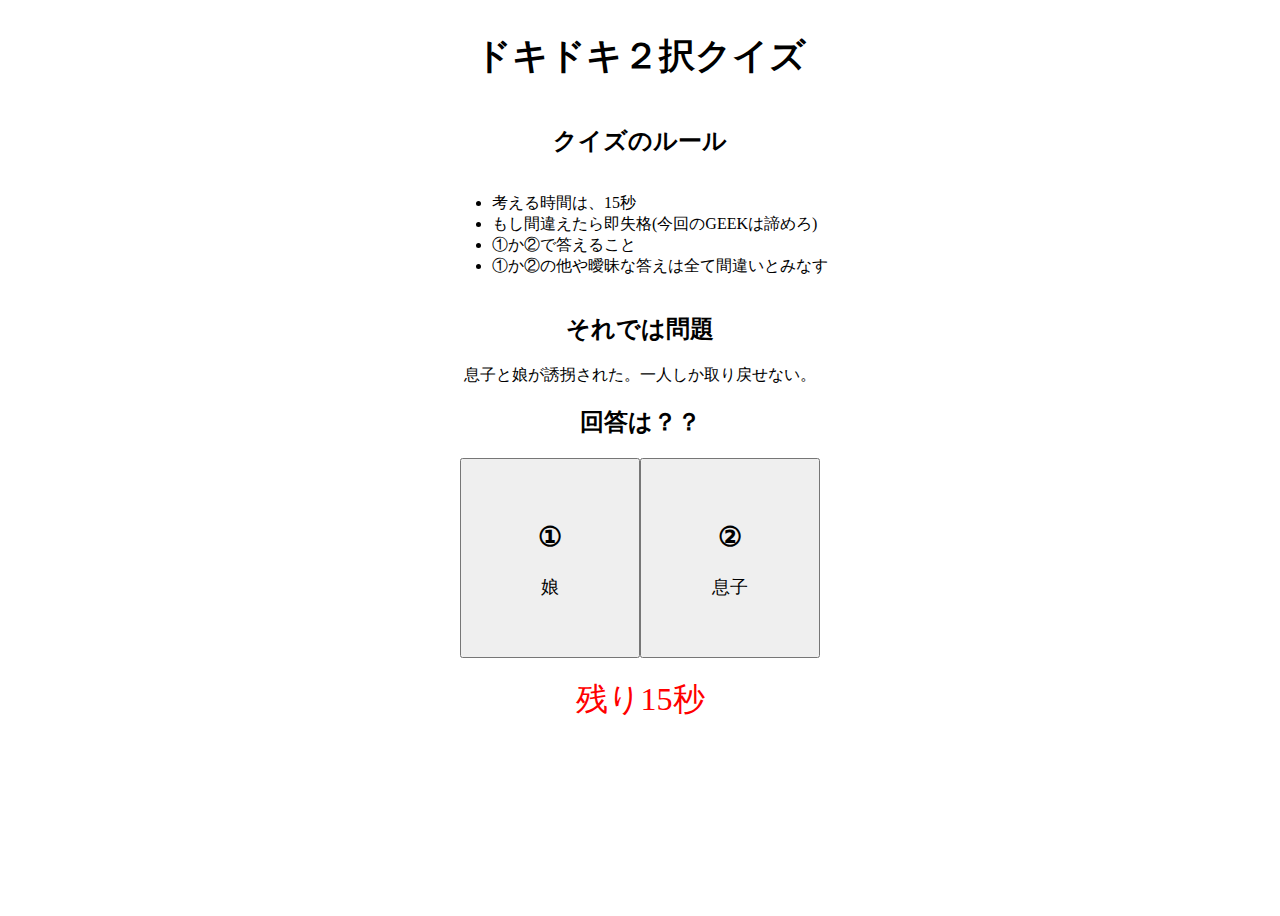
<file: index.html>
<!DOCTYPE html>
<html lang="en">
<head>
    <meta charset="UTF-8">
    <meta name="viewport" content="width=device-width, initial-scale=1.0">
    <title>quiz</title>
    <link rel="stylesheet" href="css/quiz.css">
</head>
<body>
    <main>
      
        <section>
          <h1>ドキドキ２択クイズ</h1>
        </section>
    
    
        <section>
          <h2 id="quiz_rule">クイズのルール</h2>
        </section>
    

    
    
        <section>
          
          <ul>
            <li>考える時間は、15秒</li>
            <li>もし間違えたら即失格(今回のGEEKは諦めろ)</li>
            <li>①か②で答えること</li>
            <li>①か②の他や曖昧な答えは全て間違いとみなす</li>
          </ul>
    
        </section>
    
    
        <section>
          <h2>それでは問題</h2>
        </section>
    
        <section id="quiz_content">
          <p>お前の母親と恋人が悪党に捕まり、</p>
          <p>一人しか助けられない。</p>
        </section>
        
    
        <section  id="result">
          <h2>回答は？？</h2>
        </section>
    
    
        <section>
          <button id="button1"  onclick="location.href='https://village-of-book.github.io/quiz/'">
            <h2>①</h2>
            <p id="answer1">母親</p>
          </button>
          <button id="button2"  onclick="location.href='https://village-of-book.github.io/quiz/'">
            <h2>②</h2>
          <p id="answer2">恋人</p></button>
        </section>

        <div id="timer"></div>
    
      </main>
      <script src="https://ajax.googleapis.com/ajax/libs/jquery/3.6.0/jquery.min.js"></script>

      <script>
         //乱数設定する
        const random_number = Math.floor(Math.random()*3);
          if (random_number === 0) {
            $("#quiz_content").text("母親と恋人が悪党に捕まり一人しか助けられない。")
            $("#answer1").text("母親")
            $("#answer2").text("恋人")
        
        } else if (random_number=== 1) {
          $("#quiz_content").text("息子と娘が誘拐された。一人しか取り戻せない。")
          $("#answer1").text("娘")
          $("#answer2").text("息子")
       
        }
    
          else {
            $("#quiz_content").text("５人のチームで活動している。どちらの道を選ぶ。")
            $("#answer1").text("５人で行けるが長く困難な道")
            $("#answer2").text("３人しか行けないが短く簡単な道")
        
        }
    

       </script>

      <script>
        const totalTime = 15000;
        const oldTime = Date.now();

        const timeId = setInterval(() => {
        const currentTime = Date.now();

        // 差分を求める
        const diff = currentTime - oldTime;

        const diffSec = totalTime - diff;

        //ミリ秒を整数に変換
        const remainSec = Math.ceil(diffSec / 1000);

        let text = `残り${remainSec}秒`;

         // 0秒以下になったら
        if (diffSec <= 0) {
        clearInterval(timeId);

        // タイマー終了の文言を表示する
        text = "ぶ〜、終〜了〜";
        }

        // 画面に表示する
        document.querySelector('#timer').innerHTML = text;
        })

        $("#button2").on('click', function() {
        });

      </script>

      <script>
        console.log(location.href)

        setTimeout(() => {
            location.href = "quiz_answer.html"
        }, 20000);
      </script>
    
</body>
</html>
</file>
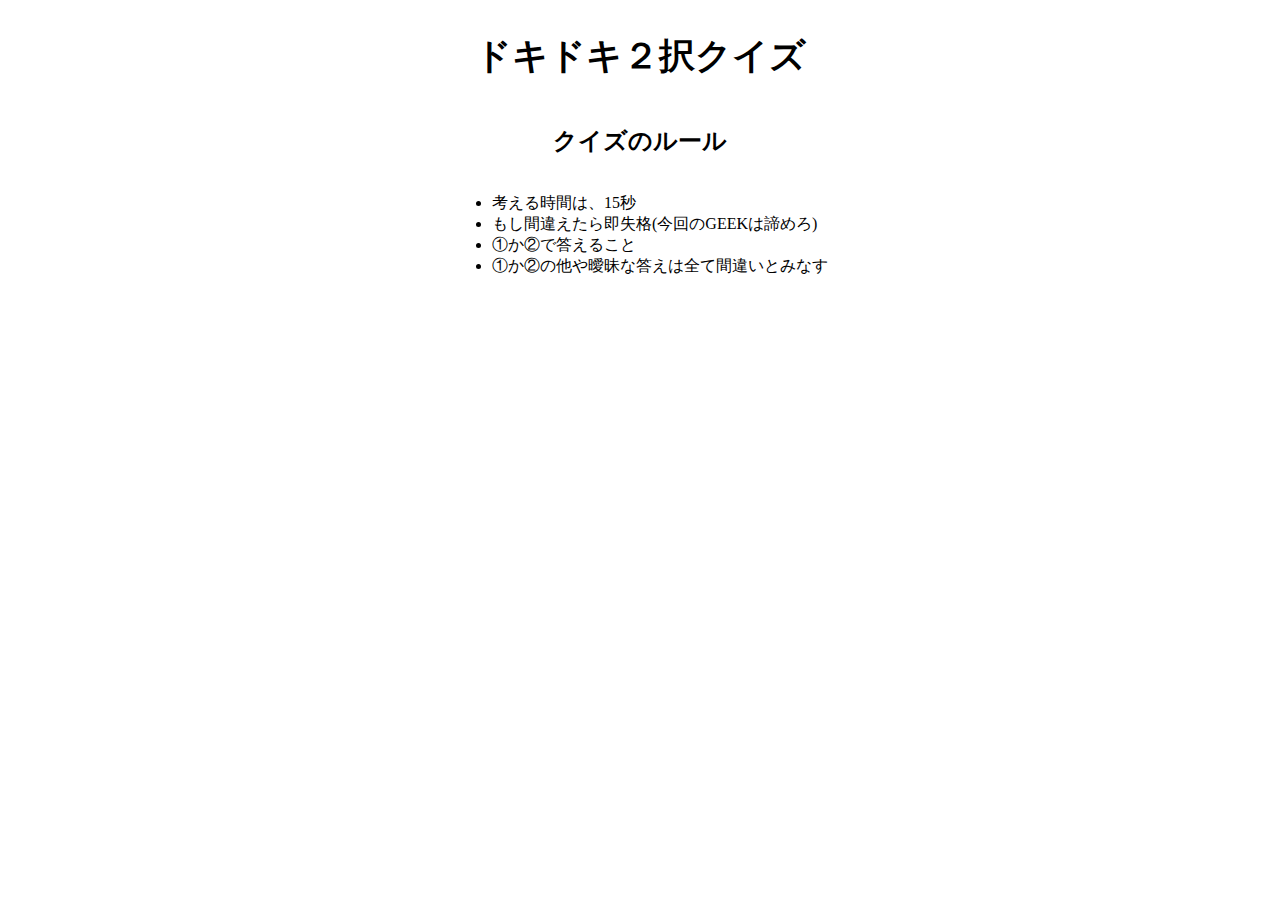
<file: quiz_answer.html>
<!DOCTYPE html>
<html lang="en">
<head>
    <meta charset="UTF-8">
    <meta name="viewport" content="width=device-width, initial-scale=1.0">
    <title>answer</title>
    <link rel="stylesheet" href="css/quiz.css">    
</head>
<body>
    <main>

        <section>
          <h1>ドキドキ２択クイズ</h1>
        </section>
    
    
        <section>
          <h2 id="quiz_rule">クイズのルール</h2>
        </section>
    

    
    
        <section>
          
          <ul>
            <li>考える時間は、15秒</li>
            <li>もし間違えたら即失格(今回のGEEKは諦めろ)</li>
            <li>①か②で答えること</li>
            <li>①か②の他や曖昧な答えは全て間違いとみなす</li>
          </ul>
    
        </section>

        <section>
          <div id="comment">
            <p class="slideConts txt1">気付いたようだね。</p>
            <p class="slideConts txt2">その通り！このクイズに正解なんてない！！</p>
            <p class="slideConts txt3">しかし回答は①か②でしか言えないルールだ</p>
        </div>
        </section>

          <div class="silent">
            <p class="slideConts txt4">つまり答えられない</p>
            <h2 class="slideConts txt5">沈黙しかないんだ</h2>  
          </div>

      </main>

      <script src="https://ajax.googleapis.com/ajax/libs/jquery/3.7.1/jquery.min.js"></script>

      <script>
        function BlurTextAnimeControl() {
        $('.slideConts').each(function(){ 
          var elemPos = $(this).offset().top-50;
          var scroll = $(window).scrollTop();
          var windowHeight = $(window).height();
        if (scroll >= elemPos - windowHeight){
        $(this).addClass('slide');
        }else{
        $(this).removeClass('slide');
        }
        });
        }
        $(window).on('load', function(){
        BlurTextAnimeControl();
        });
      </script>
          
      <script>
        console.log(location.href)

        setTimeout(() => {
            location.href = "quiz_appendix.html"
        }, 20000);
      </script>

</body>
</html>
</file>
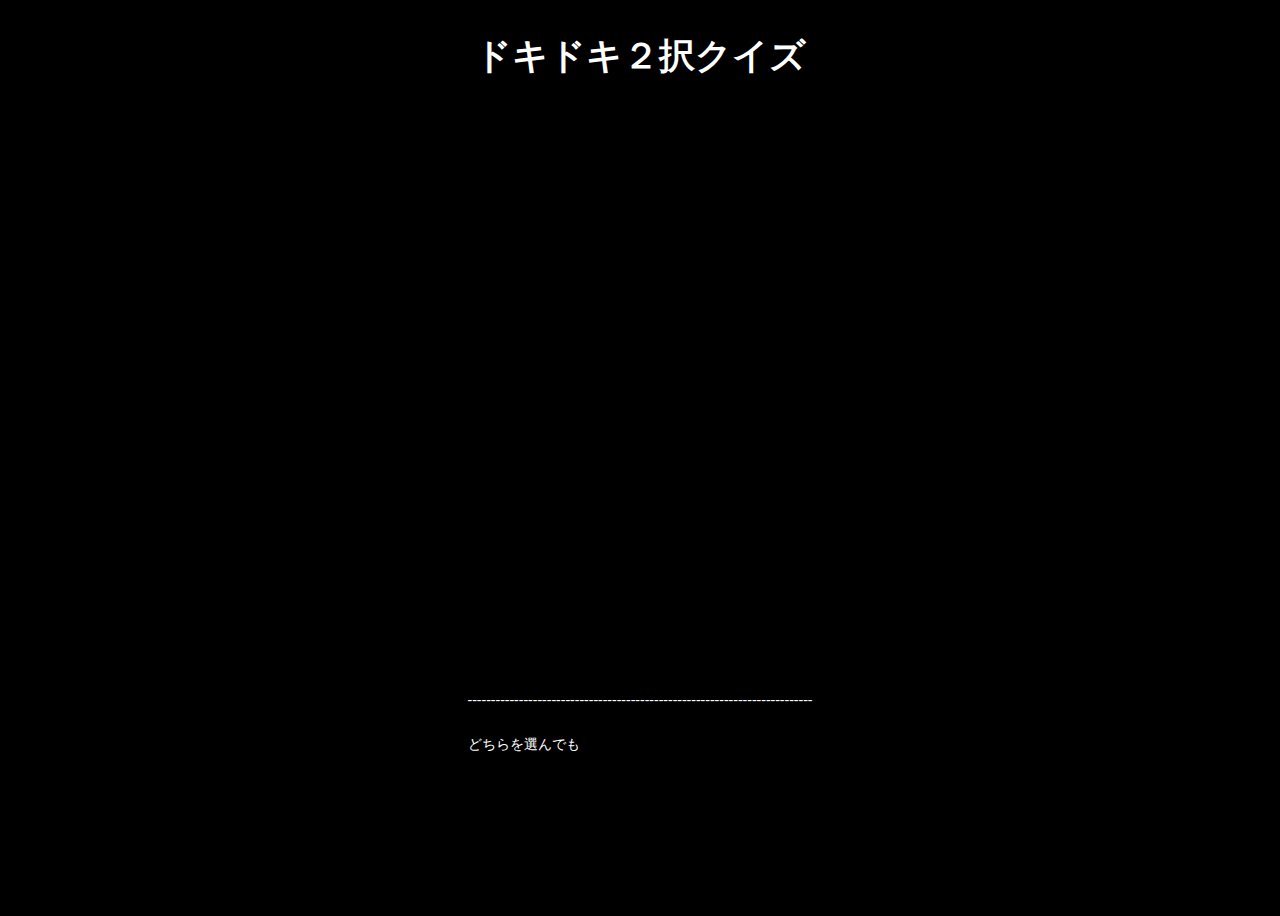
<file: quiz_appendix.html>
<!DOCTYPE html>
<html lang="en">
<head>
    <meta charset="UTF-8">
    <meta name="viewport" content="width=device-width, initial-scale=1.0">
    <title>appendix</title>
    <link rel="stylesheet" href="css/quiz_appendix.css">
    <script src="https://ajax.googleapis.com/ajax/libs/jquery/3.6.1/jquery.min.js"></script>
</head>
<body>
    <main>
      
        <section>
          <h1>ドキドキ２択クイズ</h1>
        </section>

        <div class="container">
          <div class="animate top-wrapper-txt">
            <span>い</span><span>つ</span><span>か</span><span>来</span><span>る</span>&nbsp;
                         <span>分</span><span>か</span><span>れ</span><span>道</span><span>に</span><span>備</span><span>え</span><span>て</span>
          </div>
        </div>

        <section class="wrap">
          <div class="video-bg">
            <iframe id="hunter"
            width="400" 
            height="225" 
            src="https://www.youtube.com/embed/bfv-VaaAlxc?autoplay=1&mute=1&end=76&playsinline=1&loop=1&playlist=bfv-VaaAlxc&controls=0&disablekb=1" frameborder="0" allow="accelerometer; autoplay; encrypted-media; gyroscope; picture-in-picture" allowfullscreen></iframe>
          </div>
        </section>
        
        <iframe id="h" 
        width="30" 
        height="15" 
        src="https://www.youtube.com/embed/bfv-VaaAlxc?si=v7KJtqNyZrU9WSuI&loop&rel=0" 
        title="YouTube video player" 
        frameborder="0" 
        allow="accelerometer; autoplay; clipboard-write; encrypted-media; gyroscope; picture-in-picture; web-share" 
        referrerpolicy="strict-origin-when-cross-origin" 
        allowfullscreen></iframe>


          <section>
            <div id="comment">
              <p>--------------------------------------------------------------------------</p>
              <p id="a">どちらを選んでも本当の正解じゃないけど</p>
              <p id="b">どちらか必ず選ばなくちゃならない時が</p>
              <p id="c">いつか来るかもしれない。</p>
              <p id="d">それこそが、このクイズの真の意図</p>
              <p id="e">あらゆる残酷な空想に耐えておけ</p>
              <p id="f">現実は突然 無慈悲になるものだから</p>
          </div>

          </section>
  
          <!-- <div class="silent">
            <p id="g">いつか来る分かれ道に備えて</p>  
          </div> -->
        



      

      </main>

      <script>
        var id = ['a','b','c','d','e','f']; //指定するidを全て配列で渡す
        var tx = [];
        var txCount = [];
        var txSp = 100; // テキストの表示速度
        var dly = 0; // 次の文章までの待ち時間
        var count = 0;

        window.onload = function(){
        kamikakushi();
        countSet();
        itimozi()
        }

        function countSet(){ // 文字数カウントの初期設定
        for(n=0;n<id.length;n++){
        txCount[n] = 0;
        }
        }


        function kamikakushi(){ // 要素を取得して非表示（opacity:0;）にする
        for(i=0;i<id.length;i++){
        id[i] = document.getElementById(id[i]);
        tx[i] = id[i].firstChild.nodeValue; // 初期の文字列
        id[i].innerHTML = '';
        }
        }

        function itimozi(){ //　一文字ずつ表示
        id[count].innerHTML = tx[count].substr( 0, ++txCount[count] ); // テキストの指定した数の間の要素を表示
        if(tx[count].length != txCount[count]){ // Count が初期の文字列の文字数と同じになるまでループ
        setTimeout("itimozi()",txSp); // 次の文字へ進む
        }else{
        id[count].innerHTML = tx[count].substr( 0, ++txCount[count] ); // テキストの指定した数の間の要素を表示
        count++; // 次の段落に進む為のカウントアップ
        if(count != id.length){ // id数が最後なら終了
        setTimeout("itimozi()",dly); // 次の段落へ進む
        }
        }
        }
      </script>






          
</body>
</html>
</file>
<file: css/quiz.css>
* {
    margin: 5;
    box-sizing: border-box;
  }

main {
    max-width: 400px;
    height: 100vh;
    margin: 0 auto;
    display: flex;
    flex-direction: column;
    align-items: center;
}

button {
    width: 180px;
    height: 200px;
    font-size: 18px;
  }


  section {
    /* height: calc(100vh/3); */
    display: flex;
    justify-content: center;
    align-items: center;
  }
  
  #timer{
    text-align: center;
    font-size: 2em;
    padding: 20px;
    color: red;
    /* border: 2px solid #ccc; */
    /* border-radius: 10px; */
    /* background-color: #ffff; */
    /* box-shadow: 0 4px 8px rgba(0,0,0,0.1); */
}

h1 {
    font-size: 36px;
}

#comment {
    display: flex;
    flex-direction: column;
    font-size: 18px
  }
  
  .silent {
    display: flex;
    flex-direction: column;
    justify-content: center;
    align-items: center;
    font-size: 24px;
  }

  .slideConts{
    opacity: 0;
  }

  .slide{
    animation: slideAnime 2s ease forwards;
  }

  @keyframes slideAnime {
    from {
    opacity: 0;
    }

    to {
    opacity: 1;
    }
  }
.txt1 {animation-delay: 2.0s;}
.txt2 {animation-delay: 4.0s;}
.txt3 {animation-delay: 6.0s;}
.txt4 {animation-delay: 8.0s;}
.txt5 {animation-delay: 10.0s;}
</file>
<file: css/quiz_appendix.css>
* {
    margin: 5;
    box-sizing: border-box;
    background-color: black;
    color: white;
  }

main {
    max-width: 400px;
    height: 100vh;
    margin: 0 auto;
    display: flex;
    flex-direction: column;
    align-items: center;
}

button {
    width: 300px;
    height: 200px;
    font-size: 18px;
  }


  section {
    /* height: calc(100vh/3); */
    display: flex;
    justify-content: center;
    align-items: center;
    text-align: left;
  }
  
  #timer{
    text-align: center;
    font-size: 2em;
    padding: 20px;
    color: red;
    /* border: 2px solid #ccc; */
    /* border-radius: 10px; */
    /* background-color: #ffff; */
    /* box-shadow: 0 4px 8px rgba(0,0,0,0.1); */
}

h1 {
    font-size: 36px;
}

#comment {
    display: flex;
    flex-direction: column;
    font-size: 14px
  }
  
  .silent {
    display: flex;
    flex-direction: column;
    justify-content: center;
    align-items: center;
    font-size: 24px;
    text-align: left;
  }

  .container {
    width: 100%;
    height: 100vh;
      display: flex;
      justify-content: center;
      align-items: center;
  }
  .animate {
    font-size: 24px;
    /* font-family:"Times New Roman", 游明朝, YuMincho, "ヒラギノ明朝 ProN W3", "Hiragino Mincho Pro", serif; */
  }
  .animate span {
    display: inline-block;
  }
  
  .animate span:nth-of-type(2) {
    animation-delay: .05s;
  }
  .animate span:nth-of-type(3) {
    animation-delay: .1s;
  }
  .animate span:nth-of-type(4) {
    animation-delay: .15s;
  }
  .animate span:nth-of-type(5) {
    animation-delay: .2s;
  }
  .animate span:nth-of-type(6) {
    animation-delay: .25s;
  }
  .animate span:nth-of-type(7) {
    animation-delay: .3s;
  }
  .animate span:nth-of-type(8) {
    animation-delay: .35s;
  }
  .animate span:nth-of-type(9) {
    animation-delay: .4s;
  }
  .animate span:nth-of-type(10) {
    animation-delay: .45s;
  }
  .animate span:nth-of-type(11) {
    animation-delay: .5s;
  }
  .animate span:nth-of-type(12) {
    animation-delay: .55s;
  }
  
  .top-wrapper-txt span {
    opacity: 0;
    transform: translate(-150px, 0) scale(.3);
    animation: leftRight .50s forwards;
  }
  
  
  @keyframes leftRight {
    40% {
      transform: translate(50px, 0) scale(.8);
      opacity: 1;
      color: #fff;
    }
  
    60% {
      color: #fff;
    }
  
    80% {
      transform: translate(0) scale(3);
      opacity: 0;
    }
  
    100% {
      transform: translate(0) scale(1);
      opacity: 1;
    }
  }
</file>
